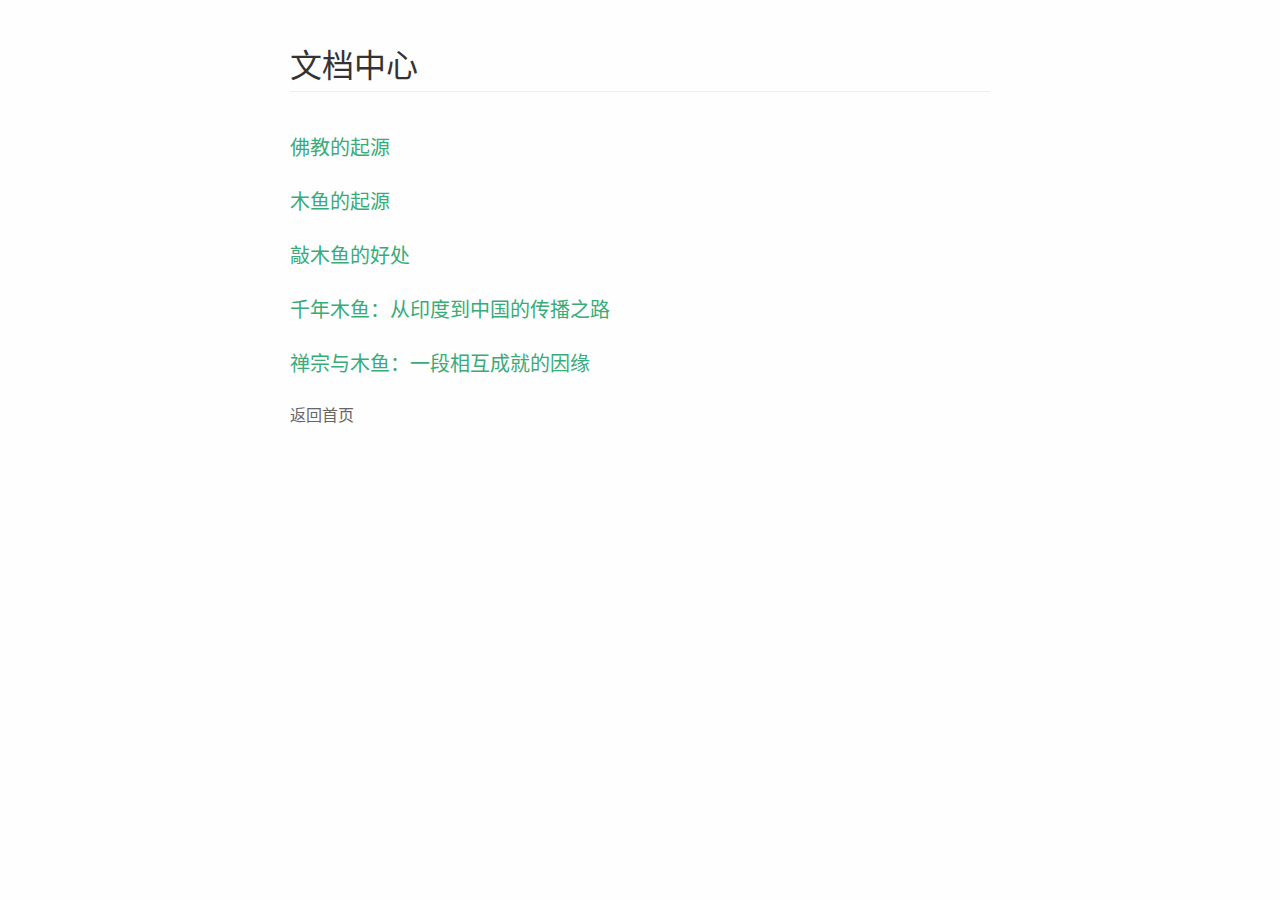
<file: article.html>
<!DOCTYPE html>
<html lang="zh-CN">
<head>
    <meta charset="UTF-8">
    <meta name="viewport" content="width=device-width, initial-scale=1.0">
    <title>文档中心</title>
    <style>
        * {
            margin: 0;
            padding: 0;
            box-sizing: border-box;
        }
        
        body {
            font-family: 'SimSun', serif;
            background: #fefefe;
            min-height: 100vh;
            padding: 40px 20px;
        }
        
        /* 文章列表样式 */
        #article-list {
            max-width: 700px;
            margin: 0 auto;
        }
        
        .page-title {
            font-size: 32px;
            color: #333;
            margin-bottom: 40px;
            font-weight: normal;
            text-align: left;
            border-bottom: 1px solid #eee; /* 添加这条 */
            padding-bottom: 5px; /* 可选：增加一些底部内边距 */
        }
        
        .article-item {
            margin-bottom: 25px;
        }
        
        .article-link {
            display: block;
            text-decoration: none;
            color: #39ab78;
            font-size: 20px;
            /* padding: 10px 0; */
            transition: color 0.2s ease;
            text-align: left;
        }
        
        .article-link:hover {
            color: #39ab78;
            text-decoration: underline;
        }
        
        .date {
            color: #888;
            font-size: 14px;
            margin-top: 2px;
        }
        
        /* 文章详情样式 - 初始隐藏 */
        #article-detail {
            display: none;
            max-width: 700px;
            margin: 0 auto;
        }
        
        /* .back-link {
            display: inline-block;
            margin-bottom: 30px;
            color: #666;
            text-decoration: none;
            font-size: 16px;
        } */
        
        .article-content {
            font-size: 18px;
            line-height: 1.8;
            color: #333;
            white-space: pre-wrap;
        }
        /* 新增：返回主页按钮 */
        .back-link {
            display: block;
            text-decoration: none;
            color: #666;
            font-size: 16px;
            margin-bottom: 30px;
            text-align: left;
        }
        
        .back-link:hover {
            color: #333;
        }
    </style>
</head>
<body>
    <!-- 文章列表页面 -->
    <div id="article-list">
        <h2 class="page-title">文档中心</h2>
        
        <div class="article-item">
            <a href="#" class="article-link" data-id="1">佛教的起源</a>
        </div>

        <div class="article-item">
            <a href="#" class="article-link" data-id="2">木鱼的起源</a>
        </div>
        <div class="article-item">
            <a href="#" class="article-link" data-id="3">敲木鱼的好处</a>
        </div>
        <div class="article-item">
            <a href="#" class="article-link" data-id="4">千年木鱼：从印度到中国的传播之路</a>
        </div>
        <div class="article-item">
            <a href="#" class="article-link" data-id="4">禅宗与木鱼：一段相互成就的因缘</a>
        </div>
        <a href="index.html" class="back-link">返回首页</a>
        <!-- <div class="article-item">
            <a href="#" class="article-link" data-id="2">如何学习编程</a>
        </div>
        <div class="article-item">
            <a href="#" class="article-link" data-id="3">如何学习编程</a>
        </div> -->
    </div>
    
    <!-- 文章详情页面 -->
    <div id="article-detail">
        <a href="#" class="back-link" id="back-to-list">← 返回文章列表</a>
        <!-- <h2></h2> -->
        <div class="article-content" id="article-content">
            <!-- 文章内容将动态填充到这里 -->
        </div>
    </div>
    <!-- <a href="index.html" class="back-btn" id="backToHome">
                    <i class="fas fa-home"></i>
                    <span>返回首页</span>
                </a> -->

                <!-- <a href="#" class="back-link" id="back-to-list">← 返回文章列表</a> -->
    <script>
        // 文章数据 - 可以直接在这里修改
        const articles = {
            1: {
                title: "佛教的起源",
                content: `佛教的起源与发展
佛教起源于公元前6世纪的古印度，创始人为乔达摩·悉达多，后世尊称为释迦牟尼佛。佛教的产生并非偶然，而是植根于当时印度社会文化土壤，是对传统婆罗门教种姓制度和繁琐仪轨的一种革新。

历史背景与时代因缘
公元前6世纪，印度正处于列国纷争时代（十六大国时期）。恒河流域城邦林立，社会剧烈变动，思想界异常活跃。传统的婆罗门教权威受到挑战，各种修行思潮兴起，形成了哲学思辨的“沙门思潮”。这是一个思想解放的时代，类似于中国的春秋战国“百家争鸣”时期。

当时印度社会实行严格的种姓制度：婆罗门（祭司）、刹帝利（王族、武士）、吠舍（平民）、首陀罗（奴隶）。婆罗门阶层享有至高特权，垄断宗教仪式和文化知识。这种不平等的社会结构引发了许多有识之士的反思。

佛陀生平与求道历程
佛陀原名悉达多·乔达摩，生于今尼泊尔境内的迦毗罗卫国，父亲净饭王是该国国王。作为王子，他自幼生活在锦衣玉食中，拥有三时宫殿、众多侍从。然而，据经典记载，他在四次出城巡游中目睹了生、老、病、死的人生实相，深感触动。

29岁时，悉达多毅然舍弃王位，离开妻儿，开始了苦行求道的生活。他先后拜访了当时著名的禅修导师阿罗逻·迦罗摩和优陀罗·罗摩子，掌握了禅定至“无所有处”和“非想非非想处”的高深境界，但认为这仍未触及生死根本。

此后，悉达多在尼连禅河畔进行了六年极端苦行，日食一麻一麦，形容枯槁，几乎濒临死亡。最终他意识到极端苦行与奢华享乐都是偏颇之道，于是放弃苦行，接受牧羊女供养的乳糜，在菩提伽耶的菩提树下敷吉祥草为座，发誓：“不成正觉，不起此座！”

经过四十九日（一说七日）的深入禅观，在黎明时分，睹明星而悟道，成就无上正等正觉，时年35岁。从此，人们尊称他为“佛陀”（Buddha），意为“觉悟者”。

初转法轮与僧团建立
悟道后，佛陀首先前往鹿野苑，为曾经一起修行的五位苦行者说法，这就是佛教史上著名的“初转法轮”。此次说法阐述了中道思想和四圣谛教义，五位听法者成为最早的比丘，佛教僧团由此成立。

佛陀随后在恒河流域展开长达45年的弘法生涯。他的足迹遍及摩揭陀、憍萨罗、跋耆等国，教化对象涵盖国王、大臣、婆罗门、商人、农民，乃至妓女、盗贼。佛陀打破种姓藩篱，主张“四姓平等”，僧团中既有出身高贵的舍利弗、目犍连，也有曾是理发师的优波离、曾是强盗的鸯掘摩罗。

佛陀的教法以口传方式传承，他根据弟子根器不同施设不同教法，所谓“应病与药”。早期佛教教团过着托钵乞食、树下住宿的简朴生活，雨季则集体安居，精进修行。

根本教义
佛教的核心教义可以概括为：

缘起法：这是佛陀证悟的核心内容，“此有故彼有，此生故彼生；此无故彼无，此灭故彼灭”。一切现象皆因缘和合而生，因缘离散而灭，没有永恒不变的自性。

四圣谛：

苦谛：人生本质是苦（八苦：生、老、病、死、怨憎会、爱别离、求不得、五阴炽盛）

集谛：苦的原因在于贪嗔痴烦恼和业力

灭谛：苦的止息，即涅槃境界

道谛：通向涅槃的道路——八正道

八正道：正见、正思维、正语、正业、正命、正精进、正念、正定

三法印：诸行无常、诸法无我、涅槃寂静，是判断是否佛法的标准

佛教的传播与发展
佛陀80岁时，在拘尸那罗城外的娑罗双树林间涅槃。临终前留下遗教：“以戒为师，以法为光，以自为洲。”佛涅槃后，大弟子迦叶尊者召集五百阿罗汉进行第一次结集，由阿难诵出经藏，优波离诵出律藏。

佛教在印度历经原始佛教、部派佛教、大乘佛教、密乘佛教等发展阶段。公元前3世纪，阿育王皈依佛教，派遣使者向四方传播佛法，佛教开始成为世界性宗教。

佛教向南北两路传播：南传佛教（上座部）经斯里兰卡传至东南亚；北传佛教经中亚丝绸之路传入中国，再由中国传至朝鲜、日本、越南。7世纪佛教传入西藏，形成独特的藏传佛教。

佛教的文化影响
佛教不仅是一种宗教，更是一种深刻的文化体系。它对亚洲各国的哲学、文学、艺术、建筑、医学、心理学等领域产生了深远影响。

在哲学上，佛教的缘起论、中道思想、唯识学等丰富了人类对宇宙人生的认知；在艺术上，从印度的桑奇大塔、阿旃陀石窟，到中国的敦煌莫高窟、云冈石窟，佛教艺术创造了无数璀璨瑰宝；在文学上，佛经本身即是优美的文学作品，《法华经》《维摩诘经》《金刚经》等既是宗教经典，也是文学杰作。

佛教强调“诸恶莫作，众善奉行，自净其意”的伦理观，提倡慈悲、平等、智慧、中道，这些理念在当今世界仍具有重要的现实意义。

结语
佛教起源于一位王子对人生苦难的深切关怀和对真理的不懈追求。两千五百多年来，佛教跨越种族、国界、文化，成为亿万人的精神依托。它既不主张盲目的信仰崇拜，也不提倡虚无的悲观厌世，而是提供了一条通过智慧洞察实相、通过修行转化烦恼、通过慈悲利益众生的中道之路。

佛陀在《法句经》中说：“自己是自己的皈依，别人谁能作为皈依？好好调伏自己，是最难得的皈依。”这种对个人责任和内在觉醒的强调，或许正是佛教历经沧桑而依然具有生命力的根本原因。

从迦毗罗卫国的王子到菩提树下的觉悟者，从鹿野苑的初转法轮到今日遍布全球的佛法流传，佛教的起源故事不仅是一个宗教的创始传奇，更是人类对生命意义永恒探索的见证。`
            },
            2: {
                title: "木鱼的起源",
                content: `木鱼的起源与演变
木鱼，作为佛教寺院中不可或缺的法器，其清脆悦耳的声音已成为佛教文化的象征之一。从古老的梵呗传统到现代的禅堂修行，木鱼的声音穿越千年时空，承载着丰富的宗教意涵与文化记忆。

名称的由来与早期形态
木鱼之名，直观地描述了这件法器的材质与形态，但其形制却经历了复杂的演变过程。最早的木鱼并非如今常见的团鱼形制，而是长条形的“梆”或“板”。唐代高僧道宣在《续高僧传》中记载，当时寺院中已有“木鱼鼓”的使用，主要用于警示僧众集合、用餐等寺院日常事务。

关于“木鱼”名称的由来，有几种不同的解释：

第一种说法认为，鱼在水中昼夜不闭目，佛教取其“精进不寐”之意，警示修行者应如鱼一般不眠不休，精进修行。《教苑清规》中有言：“鱼昼夜常醒，刻木象形击之，所以警昏情也。”这种象征意义与佛教对精进的要求高度契合。

第二种说法源于佛教传说。相传有位僧人因生前不尊佛法，死后转生为鱼，鱼背上长有一棵树。每当风吹树摇，鱼身即感剧痛。后遇僧人超度，为感念佛恩，自愿将鱼身献给寺院制作法器，以警示世人。

形制的演变：从长鱼到圆鱼
木鱼的形制经历了从长条形到圆形的演变过程，这一变化反映了佛教在不同地域传播时的文化适应。

长鱼形木鱼：这是木鱼的早期形制，又称“梆”或“板”。通常由整块木头雕成鱼形，中空，悬挂于斋堂或库堂前。宋代《百丈清规》记载：“斋粥二时长击二通，普请僧众长击一通，普请行者二通。”可见长鱼形木鱼主要用于寺院日常事务的信号传递。

长鱼形木鱼多悬挂于寺院廊下，其声音浑厚悠远，可达数里。在缺少钟表的时代，这种声音是寺院生活的重要节律。明代《金陵梵刹志》中描述：“悬木鱼，长五尺许，叩之有声，集众用之。”

团鱼形木鱼：这是现代最常见的木鱼形制，圆形，中空，正面开有一条缝隙，背部雕刻鱼鳞纹样。这种形制的出现与禅宗的发展密切相关。

禅宗强调“直指人心，见性成佛”，修行方式趋于简约实用。团鱼形木鱼体积较小，便于手持，适合在佛殿、禅堂内使用。其声音清脆集中，有助于维持诵经的节奏，保持修行者的专注。

团鱼形木鱼通常置于布垫或小型木架上，由维那（寺院中的执事僧）或领诵者敲击。在集体诵经时，木鱼的节奏犹如乐团指挥，统一大众的声音与呼吸。

木鱼在佛教修行中的功能
木鱼在佛教修行中具有多重功能，远不止简单的节奏乐器：

统一节奏，调和气息：在集体诵经时，僧众呼吸深浅不一，语速快慢不同。木鱼稳定的节奏能够调和众人的气息，使诵经声整齐划一。这种节奏的统一直到今天仍在亚洲各地的佛教寺院中延续。

摄心一处，助益禅定：木鱼单调而重复的声音具有冥想效果。在禅修中，专注于木鱼声可以帮助修行者收摄散乱的心念，达到“制心一处”的状态。这种用法与藏传佛教的法鼓、基督教的圣颂有异曲同工之妙。

警示昏沉，提策精进：佛教将昏沉与散乱视为修行的两大障碍。木鱼的突然敲击可以惊醒昏沉的修行者，正如鱼不闭眼的特性所象征的警醒精神。在长时间禅坐或诵经中，木鱼声犹如警钟，时刻提醒修行者保持正念。

仪式象征，沟通圣凡：在佛教仪式中，木鱼声被认为能够上达诸佛，下启众生。一些经典记载，木鱼声可以穿透三界，沟通凡圣。《法华经》中便有“击法鼓，吹法螺，敲法木鱼”的描述，将木鱼视为传播佛法的工具。

制作工艺与材质选择
传统木鱼的制作是一门精湛的工艺。匠人需选择干燥、纹理细密的优质木材，常见的有楠木、樟木、榉木、银杏木等。其中，银杏木因质地柔软、音色圆润而被视为上品。

制作过程包括选材、粗雕、细雕、挖空、调音等多个步骤。鱼鳞的雕刻尤其讲究，既要均匀美观，又要不影响音色。木鱼的厚度、内部空腔的大小、开口的宽度都会影响其音质，需要匠人凭经验精细调整。

现代木鱼制作中，除了传统木材，也开始使用红木、紫檀等硬木，甚至出现了铜制、玉制的木鱼。但无论材质如何变化，其象征意义与实用功能始终不变。

木鱼在亚洲佛教文化中的传播
随着佛教在亚洲的传播，木鱼也逐渐融入各地文化，形成了丰富的区域特色：

中国：木鱼在中国佛教中应用最广泛，形制也最为多样。除了常见的团鱼形，还有如意形、莲花形等变体。明代以后，木鱼甚至进入了道教宫观和民间信仰场所。

日本：日语称为“木魚”（mokugyo）。日本木鱼通常较小，音调较高，多用于日莲宗、净土真宗等宗派的诵经中。在日本的佛教音乐“声明”（しょうみょう）中，木鱼是重要的伴奏乐器。

韩国：韩国佛教的木鱼形制接近中国，但雕刻风格更为简洁。在韩国的传统佛教仪式“Yeongsanjae”中，木鱼与法鼓、云锣等乐器共同构成庄严的音声供养。

越南：越南佛教受中国禅宗影响深远，木鱼的使用与中国相似。值得注意的是，越南的一些木鱼上刻有汉字经文或偈颂，体现了中越佛教的文化交融。

现代木鱼的创新与演变
在现代社会，木鱼并未因时代变迁而消失，反而呈现出新的生命力：

电子木鱼：随着科技发展，出现了电子木鱼应用程序。这些应用模拟木鱼声，甚至允许用户调整音调、节奏，成为都市人日常禅修的工具。

艺术化木鱼：当代艺术家将木鱼作为创作素材，制作出各种造型新颖、工艺精美的木鱼。这些作品模糊了法器与艺术品的界限，拓展了木鱼的文化内涵。

跨文化融合：在西方，木鱼被引入冥想中心、瑜伽教室，成为跨文化灵修的工具。其简单的操作和宁静的音色，使其超越了佛教语境，成为普世的冥想辅助工具。

教育用途：在一些国家的音乐教育中，木鱼被用作节奏训练的教具。其明确的音高和清晰的音色，适合培养儿童的音乐感知能力。

木鱼的文化象征意义
木鱼之所以能够历经千年而不衰，源于其深厚的文化象征意义：

精进精神的物化：木鱼所象征的“昼夜常醒”精神，是佛教修行的核心要求。这种精神在现代语境中可解读为对生命的热忱、对事业的专注、对理想的坚持。

和谐统一的隐喻：在集体诵经中，木鱼调和众声，象征个体融入集体的和谐。这种理念对当今社会的团队合作、社区建设具有启发意义。

传统与现代的桥梁：木鱼从古老的寺院走向现代生活，体现了传统文化在现代社会的适应性。它提醒我们，真正的传统不是僵化的形式，而是能够与时俱进的精神内核。

结语：木鱼声中的永恒
从古印度的梵呗到现代都市的冥想应用，从僧团修行的节奏器到普通人的心灵伴侣，木鱼的演变史是一部佛教适应时代、融入生活的缩影。

那清脆的“笃、笃”声，既是时间的刻度，也是心灵的节拍。在快节奏的现代社会，木鱼声提醒我们：真正的进步不在于速度，而在于每一步的扎实；真正的修行不在于场所，而在于当下的专注。

正如一位禅师所言：“木鱼无声时，其用已尽；木鱼有声时，其用方显。”木鱼的价值不在其形，而在其用；不在其声，而在其心。当敲击木鱼时，我们不仅在调和外在的节奏，更在寻找内心的和谐。

这或许是木鱼历经千年仍被珍视的原因——在简单重复的敲击声中，隐藏着关于专注、精进与和谐的永恒智慧。而这智慧，正是一切时代的人们都需要的心灵资源。


`
            },
            3: {
                title: "敲木鱼的好处",
                content: `木鱼，这件看似简单的佛教法器，实则蕴含着丰富的修行智慧。在节奏单调的敲击声中，隐藏着诸多对身心健康、精神修养的益处。无论你是否是佛教徒，敲击木鱼这一简单的动作，都能带来意想不到的好处。

一、调节呼吸，平静心绪
现代人生活节奏快，呼吸常常急促浅短。敲木鱼时，人们会自然地调整呼吸以适应敲击的节奏。每一次敲击配合一次呼吸，这种有意识的呼吸调节能够：

降低焦虑水平：深呼吸能激活副交感神经系统，降低皮质醇（压力激素）水平。日本京都大学的研究显示，规律性的节奏性活动能使焦虑指数降低30%以上。

稳定情绪波动：当情绪激动时，有节奏的敲击配合深呼吸，能帮助情绪逐渐平复。这类似于心理学中的“接地技术”，通过感官体验将注意力从情绪转移到当下。

改善睡眠质量：睡前进行10-15分钟的敲木鱼练习，能帮助身心放松，为深度睡眠创造条件。许多失眠者发现，这种简单的节奏活动比数羊更有效。

二、训练专注，提升定力
在信息爆炸的时代，人们的注意力变得越来越分散。敲木鱼是一项极佳的专注力训练：

单点专注训练：眼睛看着木鱼，耳朵听着声音，手感受着敲击的触感——多重感官集中于同一对象，这正是禅宗所说的“制心一处”。

抗干扰能力：尝试在敲木鱼时保持固定节奏，不被外界声音干扰，这种练习能增强日常工作中的抗干扰能力。

延长专注时长：从每次5分钟开始，逐渐延长到15分钟、30分钟，专注力的持久性会得到显著提升。研究表明，每天进行专注训练的人，工作效率能提高40%以上。

三、身体协调，缓解疲劳
敲木鱼看似只是手的动作，实则需要全身的协调：

手眼协调：瞄准木鱼的特定位置敲击，训练精细动作控制能力。对老年人而言，这能延缓手部灵活性下降。

姿势校正：正确的敲木鱼姿势要求脊柱挺直、双肩放松，这能改善长期伏案工作导致的驼背问题。

缓解肌肉紧张：有节奏的敲击动作能促进手部、手臂乃至肩颈部位的血液循环，缓解肌肉疲劳。办公室工作者每天抽空敲几分钟木鱼，能有效预防“鼠标手”和肩周炎。

四、节奏感培养，音乐启蒙
木鱼是最基础、最纯粹的节奏乐器：

节奏感训练：尝试不同的节奏模式——匀速、快慢变化、强弱交替，这是最基础的音乐训练。

左右脑平衡：使用不同力度、节奏敲击，能同时激活大脑的左右半球，促进全脑开发。教育学家发现，简单的节奏训练能提升儿童的学习能力。

创意表达：当熟悉基本节奏后，可以创造自己的节奏模式，这是非常初级的音乐创作体验。许多音乐家的创作灵感源于最简单的节奏练习。

五、情绪释放，心理疗愈
敲击本身是一种安全的情绪表达方式：

压力释放：用力敲击木鱼能释放积压的情绪能量，而不会伤害自己或他人。这是一种被心理学认可的“安全宣泄法”。

愤怒管理：当感到愤怒时，有控制地敲击木鱼，既能表达情绪，又能在节奏中逐渐恢复理性。比砸东西或吼叫健康得多。

悲伤疏导：缓慢、轻柔的敲击配合深呼吸，能帮助释放悲伤情绪。许多人发现在敲木鱼时会自然地流泪，这是情绪疏导的健康表现。

六、建立仪式感，规律生活
在充满不确定性的世界中，仪式感给人稳定感：

每日锚点：每天固定时间敲木鱼，为自己创造一个“暂停时刻”。这个小小的仪式能划分时间，给混乱的生活带来秩序。

状态切换：工作前敲几下，帮助进入工作状态；工作后敲几下，帮助释放工作压力。这是高效的“心理状态切换器”。

增强自律：坚持每天敲木鱼，哪怕只有3分钟，也是在培养自律能力。自律如同肌肉，越练越强。

七、群体和谐，社交益处
在团体中敲木鱼有独特的社交益处：

非语言沟通：在团体敲击中，人们通过节奏互动，这是一种超越语言的沟通方式。能增强团体成员的默契感。

减少冲突：当团体成员一起进行有节奏的活动时，能产生“同步效应”，减少人际摩擦。人类学研究显示，同步性活动能增强团体凝聚力。

跨文化交流：木鱼没有文化门槛，任何人都能参与。在多元文化团体中，这是极好的融合活动。

八、灵性成长，自我觉察
超越生理心理层面，敲木鱼还有更深层的价值：

当下觉醒：每一次敲击都带来一个声音，然后消失。这生动地演示了“当下”的本质——生起、消失、再生起。练习者由此体验无常的真实。

自我觉察：在敲击的间隙，观察自己的念头、情绪如何生灭。这是内观禅修的基础训练。

与古人连接：当你敲击木鱼时，你与千年来的修行者进行着同样的动作。这种跨越时间的连接感能缓解现代人的孤独感。

九、简单易行，无门槛
与许多修行方法相比，敲木鱼的优势在于：

无经济负担：一个木鱼价格亲民，且经久耐用。没有持续的经济投入。

无空间限制：家中一角、办公室抽屉里，甚至旅行途中，都可以练习。

无基础要求：不需要音乐天赋、体育能力或宗教知识，任何人都可以立即开始。

安全无副作用：没有身体受伤风险，没有药物副作用，是完全自然的调节方法。

十、科学研究支持的好处
近年来的科学研究为敲木鱼的好处提供了证据：

神经科学发现：规律性节奏活动能增强大脑前额叶皮层功能，这是负责决策、自控的脑区。

心理学研究：节奏同步活动能提升人的共情能力和社会归属感。

生理学研究：有节奏的敲击能使心率变异性（HRV）指标改善，这是心脏健康和抗压能力的重要指标。

医学应用：一些医院将节奏性活动纳入康复治疗，帮助中风患者恢复运动功能。

实践指南：如何开始
如果你对敲木鱼产生兴趣，可以这样开始：

选择合适的木鱼：初学者选择中等大小、音色圆润的木鱼即可，无需追求昂贵材质。

正确的姿势：坐在椅子上，脊柱自然挺直，木鱼放在面前，高度以使手臂自然下垂敲击为宜。

基础练习：开始每天3-5分钟，匀速敲击，注意力集中在声音和动作上。

进阶练习：一周后尝试变化节奏，或配合呼吸——吸气时准备，呼气时敲击。

融入生活：在感到压力时、工作间隙、睡前等时刻，随时可以敲几分钟。

一位现代都市人的体验分享
李女士，34岁，上海金融从业者：“开始敲木鱼是出于好奇，现在已成为我日常生活的一部分。早晨敲5分钟，帮助我从睡眠状态清醒；午休后敲3分钟，提升下午的工作效率；睡前敲10分钟，睡眠质量明显改善。最重要的是，当我在会议上感到焦虑时，我会在心中‘默敲’木鱼的节奏，这能立即让我平静下来。”

结语：简单的深刻
在这个追求复杂的时代，敲木鱼提醒我们：最简单的往往是最有效的。不需要高科技设备，不需要复杂理论，只需要一块木头、一根槌子和一颗愿意尝试的心。

每一次敲击，都是与自己的一次对话；每一个声音，都是当下的觉醒。木鱼声中，我们不仅敲出了节奏，更敲走了烦恼，敲回了内心的宁静。

正如禅语所说：“日日是好日。”而通过敲木鱼，我们可以在每一个普通的日子里，创造属于自己的平静时刻。这或许就是敲木鱼最大的好处——它让我们在喧嚣世界中，找到一片内心的清净之地。

无论你是为了减压、养生、灵修，还是单纯好奇，都不妨尝试敲击木鱼。让那清脆的“笃、笃”声，成为你生活中的一道清流，洗涤尘劳，唤醒内在的智慧与平和。`
            },
            4: {
                title: "千年木鱼：从印度到中国的传播之路",
                content: `木鱼，这件今日中国寺院中司空见惯的法器，其传播历程实是一部跨越千山万水、融汇多元文化的壮阔史诗。从印度次大陆的原始形态，到丝绸之路上的漫漫迁徙，再到中国本土的创造性转化，木鱼的旅程见证了佛教东传的壮丽画卷，也映射出中印两大文明交流的深邃轨迹。

印度渊源：从实用工具到宗教法器
木鱼的印度前身可追溯至公元前六世纪的原始佛教时期。早期佛经中虽无“木鱼”这一专有名词，但已出现类似功用的法器雏形。《十诵律》记载，佛陀允许比丘使用“犍稚”（梵语Ghaṇṭā）作为集众信号。这种犍稚最初可能是木板、金属板或石片，通过敲击发出声响，召集僧众进行诵经、用斋等活动。

值得注意的是，印度佛教早期使用的集众工具形态多样，其中一种长条形的木制响板，可视为木鱼的最早雏形。这种工具在印度气候条件下极为实用——印度雨季漫长，金属法器易生锈，而木制品则更耐用。考古学家在印度那烂陀寺遗址发现的唐代《大唐西域记》中，记载了当地寺院“击木椎以集众”的场景，这“木椎”很可能就是木鱼的前身。

然而，印度的木制响板与后来中国的木鱼在形制上存在显著差异。印度版本更注重实用功能，造型朴素，少有装饰。其象征意义也相对简单，主要作为时间管理和集体行动的工具。这种差异正预示了木鱼在中国将要经历的深刻变革。

丝绸之路：法器与商队同行
佛教向中国的传播并非一蹴而就，而是沿着丝绸之路分北、中、南三条路线渐次推进。木鱼作为僧团日常必需品，也随着商队和传法僧人的脚步东传。

北路传播：经阿富汗、中亚草原，进入中国新疆。在这一路线上，木鱼的传播与犍陀罗艺术东传同步。克孜尔千佛洞壁画中，可见僧侣手持长条形法器的形象，这可能是木鱼在中亚地区的早期形态。北路气候干燥，木制品易于保存，这或许解释了为何木鱼在这一路线得以完整传播。

中路传播：经巴基斯坦、克什米尔，越帕米尔高原进入西域。法显《佛国记》记载，他在中亚寺院见到的集众工具“形如华夏之梆”。玄奘《大唐西域记》更详细描述了从印度到中亚各地寺院使用木制集众工具的情况。值得注意的是，玄奘提到在一些寺院中，这种工具已被雕刻成简单的鱼形，这可能源于印度文化中鱼象征觉醒的寓意。

南路传播：经斯里兰卡、东南亚的海上路线。这一路线上，木鱼的传播与南传佛教的铜制法器传统相遇，形成了独特的融合形态。在东南亚早期佛教遗址中，可见木制与铜制鱼形法器的混合使用，这或许影响了后来中国木鱼材质的多样性。

丝绸之路不仅是商品交换的通道，更是文化交融的熔炉。木鱼在传播途中不断吸收沿途文化元素：在中亚，它融入了游牧民族对动物图腾的崇拜；在西域，它受到了波斯艺术装饰风格的影响。当木鱼终于抵达敦煌时，它已不再是简单的印度法器，而是一件融合了多元文化因子的宗教艺术品。

初入中土：文献中的早期踪迹
木鱼进入中国的确切时间难以考证，但文献记载提供了宝贵线索。南朝梁代慧皎《高僧传》记载，五世纪初的佛经翻译家求那跋摩“常击木鱼集众”，这是中文文献中“木鱼”一词的较早记录。值得注意的是，此时“木鱼”仍主要指长条形的集众工具，而非后世常见的团鱼形制。

唐代是木鱼在中国发展的重要时期。道宣律师《续高僧传》多处提到木鱼在寺院中的应用：“每日斋时，击木鱼僧堂前，集众用斋。”这一时期，木鱼的功能开始分化：一方面继续承担集众的实用功能，另一方面开始融入佛教修行体系。

唐代佛教的繁荣催生了大量寺院建筑，木鱼也随之遍布全国。敦煌莫高窟第148窟壁画中，绘有唐代僧侣敲击长条形木鱼的场景，这为研究早期木鱼形制提供了直观证据。同时，唐代文人诗作中开始出现木鱼意象，如张继“夜半钟声到客船”的寒山寺，当时便以钟声与木鱼声闻名。

形制变革：从长鱼到团鱼的创造性转化
木鱼在中国最深刻的变革发生在形制上——从印度的长条形演变为中国的团鱼形。这一转变大约完成于宋元时期，背后有着复杂的文化动因。

气候适应性改变：中国南方潮湿多雨，长条形木鱼易开裂变形。团鱼形中空结构更适应湿度变化，且声音共鸣效果更佳。

禅宗修行需求：宋代禅宗兴盛，坐香、跑香等修行方式需要小型、便携的法器。团鱼形木鱼体积适中，可手持或置于小架，适合禅堂使用。

文化象征重构：中国人赋予木鱼新的象征体系。鱼在中国文化中寓意富足、繁衍，与佛教“解脱”概念结合，形成了独特的文化符号。鱼目不闭的习性被阐释为“精进不息”的修行态度，这比印度原始象征更加丰富。

工艺技术发展：宋代木雕工艺达到高峰，为木鱼的精细雕刻提供了技术支持。团鱼形木鱼表面常雕刻精美鳞片，这已超越了实用需求，进入艺术创造领域。

宋代《百丈清规》详细规定了木鱼在不同场合的使用方法，标志着木鱼在中国佛教仪轨中的制度化。值得注意的是，此时“木鱼”一词已特指团鱼形制，长条形则多称“梆”或“板”，二者功能有了明确区分。

本土融合：儒道思想的影响
木鱼在中国的传播不仅是空间转移，更是文化再造。在这一过程中，它深刻融入了中国的儒道思想体系。

儒家礼乐思想：木鱼被纳入佛教“梵呗”体系，这与儒家“礼乐教化”观念不谋而合。宋代儒释道三教融合背景下，木鱼的节奏被赋予了“调和人心”的儒家理想。朱熹曾评论佛教法器“虽异教，其调心一也”，反映了儒家知识分子对木鱼功能的认可。

道教影响：道教法器中的“鱼鼓”与佛教木鱼在形制、功能上相互借鉴。明清时期，木鱼甚至进入道教宫观，成为跨宗教的法器。这种双向影响在山西永乐宫壁画中可见一斑，其中既有佛教木鱼，也有道教鱼鼓。

民间信仰吸纳：木鱼逐渐融入中国民间信仰体系。在一些地方信仰中，木鱼被认为具有驱邪功能；在丧葬仪式中，木鱼声被用来引导亡灵。这种民间转化使木鱼超越了佛教范畴，成为更广泛的文化符号。

文献记载与实物证据
研究木鱼的传播，文献与实物互为印证。历代佛教典籍、地方志、文人笔记中散见木鱼的记载：

《敕修百丈清规》（元代）详细规定：“木鱼，斋粥二时长击二通，普请僧众长击一通。”这显示木鱼在寺院生活中已制度化。

《金陵梵刹志》（明代）记载南京各大寺院木鱼的使用情况，其中提到灵谷寺有“大木鱼，长五尺，声闻数里”。

实物方面，现存最早的中国木鱼实物可追溯到宋代。日本正仓院收藏的唐代文物中有一件“紫檀木鱼”，但形制更接近印度的长条形。中国本土出土的宋代木鱼已明显呈团鱼形，如镇江宋代遗址出土的木鱼，雕刻精美，鱼鳞清晰可见。

明清时期，木鱼实物更加丰富。北京智化寺保存的明代木鱼，材质为紫檀，音色浑厚；苏州西园寺的清代木鱼，雕刻极为精细，堪称艺术品。这些实物不仅证明了木鱼在中国的演变，也展示了中国工艺技术的精湛。

传播路线的再思考
传统观点认为木鱼沿丝绸之路单一线路传播，但新近研究提出了更复杂的图景：

多线并行说：木鱼可能通过多条路线几乎同时传入中国。南路海上传入的可能是小型木鱼，适合海上航行携带；北路陆路传入的则是大型木鱼，适合固定寺院使用。

本土起源说：有学者提出，中国木鱼可能有独立起源。中国新石器时代就有鱼形祭祀器物，佛教传入后，这些本土传统与印度法器结合，催生了独特的中国木鱼。虽然此说证据尚不充分，但提醒我们注意文化传播中的创造性转化。

反向传播：明清时期，中国木鱼反向传播至朝鲜、日本、越南等地。日本正仓院收藏的“唐式木鱼”明显带有中国特征，而越南顺化古寺中的木鱼则融合了中国南方与本地风格。这种反向传播证明了文化交流的双向性。

文化意义：从法器到文化符号
木鱼的传播历程，折射出佛教中国化的深层机制。它不仅是实用法器的地理转移，更是文化符号的意义重构。

适应性变革：木鱼在中国的形制变化，体现了外来文化适应本土环境的智慧。这种适应不是被动妥协，而是创造性转化。

象征体系重建：印度原始象征与中国文化寓意融合，形成了新的意义网络。木鱼从简单的集众工具，升华为富含哲学意蕴的文化符号。

日常修行融入：木鱼深深嵌入中国佛教的日常修行，成为僧侣生活不可分割的部分。这种深度融入，是文化传播成功的标志。

今天，当我们聆听木鱼清脆的声音，我们听到的不仅是佛教法音，更是千年文化交融的回响。从恒河畔到黄河岸，从印度原始佛教到中国禅宗，木鱼的旅程见证了人类文明交流的壮丽与深邃。

木鱼的传播之路，本质上是一条文化转化之路。它提醒我们，真正的文化传播不是简单复制，而是在相遇中创造新生。在这条路上，木鱼超越了宗教法器的局限，成为连接不同文明、沟通古今智慧的文化使者。

每一次敲击，都是对这段千年旅程的纪念；每一声回响，都是对文化交流本质的思索。木鱼的故事，将继续在时代变迁中，敲击出新的文化韵律。`
            },
            4: {
                title: "千年木鱼：从印度到中国的传播之路",
                content: `在佛教诸宗派中，禅宗与木鱼的因缘最为深厚独特。这一看似普通的法器，在禅宗体系中获得了前所未有的精神深度与实践意义；而禅宗也通过对木鱼的创造性运用，发展出独具特色的修行法门。两者的相遇，成就了中国佛教史上的一段佳话。

一、禅门初兴：木鱼的“日常化”转向
禅宗自达摩东渡，至六祖慧能开创南宗禅，一直倡导“直指人心，见性成佛”的简捷法门。这种修行理念对法器的使用提出了全新要求——不再追求繁复仪轨，而重在日常实用。

唐中期，百丈怀海禅师制定《百丈清规》，开创“农禅并重”的禅林生活模式。在这一体系中，木鱼的角色发生了根本性转变。传统寺院中，木鱼主要用于集众与诵经；而在禅宗道场，它被赋予了三重新功能：

时间管理者：禅寺一日作息，从晨钟暮鼓到坐香跑香，皆以木鱼声为节。百丈规定：“晨朝、午时、药石、开静，皆击木鱼为号。”木鱼成为禅修生活的“生物钟”，其节奏内化为禅僧的生理节律。

劳作协作者：禅宗“一日不作，一日不食”的理念，使木鱼进入田间地头。集体劳作时，监值僧敲击木鱼统一动作节奏。这种“劳动中的禅修”，将修行融入每一个日常动作。

心念调伏器：百丈特别规定，在坐禅昏沉时，“维那当轻击木鱼警策”。木鱼声成为对治昏沉的“清醒剂”，这与禅宗“惺惺寂寂”的修行要求完美契合。

值得注意的是，禅宗对木鱼的改造不是简单的功能增加，而是哲学理念的物化表达。木鱼从“礼佛法器”转变为“修行工具”，这一转变背后是禅宗“佛法在世间”的人间佛教思想。

二、宋代禅林：木鱼的“禅机化”升华
宋代是禅宗发展的黄金时期，也是木鱼禅意最深浓的时代。此时，木鱼不仅是工具，更成为禅机启悟的媒介。

公案中的木鱼：《景德传灯录》记载了一则著名公案：有僧问赵州禅师：“如何是祖师西来意？”赵州敲了三下木鱼，问：“听见了吗？”僧答：“听见了。”赵州曰：“我怎么没听见？”这段对话中，木鱼声既是声音，又超越声音——它在响与不响之间，指向了禅宗的“第一义谛”。

禅堂中的革命：宋代禅堂设计发生了重要变化，木鱼的位置从佛殿移至禅堂中心。临济宗大慧宗杲禅师改革禅堂规矩，将木鱼置于维那师座前，使其成为禅堂的“节奏心脏”。这一变化意义深远：木鱼声不再是向外的仪式伴奏，而是向内的修行引导。

声音禅观的兴起：宋代禅僧发展出独特的“听声悟道”法门。宏智正觉禅师在《默照铭》中写道：“木鱼声声，不是耳听；法界震动，全体现成。”木鱼声被提升到“全机大用”的高度——每一次敲击都是法界的全体展现。

宋代禅林还出现了一种特殊修行：夜半独自敲击木鱼，在万籁俱寂中体会“有声中的寂静”。这种修行将木鱼从集体工具变为个人悟道媒介，体现了禅宗“独自承担”的精神。

三、形制创新：禅宗美学的物化表达
禅宗对木鱼的改造，最直观地体现在形制变化上。印度原始的长条形木鱼，在禅宗手中演变为团鱼形，这一变化蕴含着深刻的美学与哲学思考。

圆相思维：团鱼形的浑圆饱满，契合禅宗的“圆相”思维。圆象征完美、完整、无始无终，正如《楞严经》所说“圆满菩提，归无所得”。木鱼的圆形造型，是对禅悟境界的无声宣说。

中空哲学：木鱼中空的设计被赋予“真空妙有”的哲学寓意。中空方能出声，正如心空方能容智。宋代禅僧常以木鱼为例开示：“你看这木鱼，因空故响；学人心中，因空故明。”

雕饰简约：禅宗木鱼雕刻遵循“简素”美学。鱼鳞纹样从写实走向写意，常以寥寥数刀勾勒神韵。这种“减笔”风格，与禅画中的“墨戏”一脉相承，体现了“少即是多”的禅学智慧。

日本道元禅师在《正法眼藏》中详细记载了宋代禅寺的木鱼形制，他特别注意到中国木鱼“鱼目常睁”的雕刻细节，认为这体现了禅宗“觉照不断”的精髓。

四、修行法门：木鱼禅的体系化构建
经过数百年的发展，禅宗围绕木鱼形成了一套完整的修行体系：

调息木鱼法：将敲击节奏与呼吸调节相结合。一吸一呼配一击，或三吸三呼配一击，通过外在节奏调节内在气脉。这种练习不仅能提升定力，还具有养生功效。

计数木鱼法：敲击木鱼计数，从一至十，循环往复。此法看似简单，实则奥妙无穷——当计数成为本能，意识便进入“不计数而数”的禅定状态。日本白隐禅师将此法定名为“木鱼数息观”。

随声观想法：聆听木鱼声的生灭，观照声音的“本来面目”。声音起于何处？灭向何方？在声声追问中，参究“闻性不灭”的真理。这是禅宗“反闻闻自性”法门的具象化实践。

集体同步禅：禅堂集体坐香时，众人呼吸随木鱼节奏同步。这种“共修共振”能产生强大的集体禅定力。现代研究证实，同步节奏活动能促进脑波协调，增强集体凝聚力。

五、禅门仪轨：木鱼的地位制度化
在禅宗清规中，木鱼的使用被高度制度化，形成了一套严谨的“木鱼礼仪”：

维那师的专业：禅寺中专设“维那”一职，负责木鱼敲击。维那不是简单的打板僧，而是禅堂修行的“总指挥”。他的敲击技艺需经多年训练，节奏快慢、力度轻重皆有深意。

三板五钟体系：禅宗发展出独特的信号系统——三板（报板、序板、大板）与木鱼配合使用。不同组合传递不同信息：一声木鱼两声板，是“小静”信号；三声木鱼一声板，是“开静”信号。这套系统如同禅林的“摩斯密码”。

季节节奏变化：禅宗强调“顺应天时”，木鱼节奏随季节变化。春夏季节奏稍快，对应阳气升发；秋冬季节奏放缓，配合阳气收藏。这种“天人合一”的修行观，体现在每一个细节中。

《禅门日诵》详细记载了不同场合的木鱼用法：上堂说法，击三通；普茶（集体饮茶），击一通；送亡仪式，击缓板长音。木鱼成为禅林生活的“语言”，每个禅僧都能听懂其中的深意。

六、师徒传承：木鱼中的禅心相印
在禅宗传承中，木鱼常成为师徒心印的媒介。许多著名公案都与木鱼相关：

黄檗禅师与木鱼的故事广为人知：一日，黄檗在禅堂猛击木鱼，大声问道：“是什么声？！”众僧茫然。唯有临济义玄走出，也击木鱼三下。黄檗颔首微笑——这是师徒间“以声印心”的典范。

更有深意的是，许多禅师将木鱼作为传法信物。当弟子机缘成熟时，师父会将自己使用的木鱼赠予弟子，象征“法脉传承”。这种传统将物质法器提升到精神载体的高度。

日本禅宗将这一传统发挥到极致。道元禅师从中国带回的木鱼，成为日本曹洞宗的镇山之宝，代代相传。每一任住持接任时，都要举行隆重的“木鱼传法”仪式。

七、诗偈创作：木鱼的文学升华
禅僧们创作了大量关于木鱼的诗歌偈颂，使这一法器进入了文学殿堂：

宋代雪窦重显禅师有偈：“木鱼开口笑呵呵，昼夜不曾停一念。若人识得声中意，六月炎天白雪飞。”将木鱼拟人化，表达禅法的活泼生机。

明代憨山德清禅师写道：“一击忘所知，更不假修持。动容扬古路，不堕悄然机。”描绘了木鱼声中顿悟的瞬间。

这些诗偈不仅具有文学价值，更是修行心得的凝结。木鱼从实物升华为意象，成为禅宗文学的重要符号。

八、现代转型：禅宗木鱼的新生
进入现代社会，禅宗木鱼也在不断创新：

都市禅堂的简化：在城市禅修中心，传统的大木鱼演变为小型手执木鱼，适应现代人的使用习惯。但核心精神不变——依然是专注与觉照的工具。

跨文化传播：西方禅修者将木鱼引入正念练习中。美国禅修导师杰克·康菲尔德在其著作中专门介绍木鱼冥想，将其转化为普适的心理调节工具。

数字化创新：手机木鱼APP的出现，使传统法器以新形态服务现代人。这些应用不仅模拟木鱼声，还能记录禅修时间、分析呼吸节奏，是传统与现代的巧妙结合。

然而，无论形式如何变化，禅宗木鱼的核心精神——在简单重复中体悟深刻，在当下声音中觉醒自性——始终如一。

九、相互成就：一段未完的因缘
回望历史，禅宗与木鱼的因缘可概括为“相互成就”：

禅宗成就了木鱼：若无禅宗，木鱼或许只是一件普通的集众工具。是禅宗的哲学智慧，赋予木鱼丰富的象征意义；是禅宗的修行实践，开发出木鱼的多元功能；是禅宗的美学追求，塑造了木鱼的独特形制。

木鱼成就了禅宗：木鱼为禅宗提供了切实可行的修行工具。它的节奏帮助禅僧调伏心念，它的声音成为悟道契机，它的形制承载了禅宗美学。在某种程度上，木鱼是禅宗精神的物化表达。

这段因缘至今仍在延续。在全球化的今天，木鱼随着禅宗传播到世界各地，成为东方智慧的象征。而禅宗也在与不同文化的对话中，不断重新发现木鱼的价值。

每一次敲击，都是对这段千年因缘的纪念；每一声回响，都是禅宗智慧在当下的显现。木鱼与禅宗的故事告诉我们：最深奥的真理，往往蕴含在最简单的日常中；最持久的传承，发生在最平常的坚持里。

在禅堂的晨曦中，木鱼声再次响起——这声音穿越千年，连接着达摩的面壁、慧能的顿悟、百丈的清规、临济的喝叱。它提醒每一个修行者：禅不在远方，就在当下的敲击声中；悟不待他日，就在此刻的觉醒心里。

木鱼声声，禅心绵绵，这段相互成就的因缘，将如佛法一样，传续无尽。`
            }
        };
        
        // 获取DOM元素
        const articleList = document.getElementById('article-list');
        const articleDetail = document.getElementById('article-detail');
        const articleContent = document.getElementById('article-content');
        const backButton = document.getElementById('back-to-list');
        
        // 处理文章链接点击
        document.querySelectorAll('.article-link').forEach(link => {
            link.addEventListener('click', function(e) {
                e.preventDefault();
                const articleId = this.getAttribute('data-id');
                showArticle(articleId);
            });
        });
        
        // 处理返回按钮
        backButton.addEventListener('click', function(e) {
            e.preventDefault();
            showArticleList();
        });
        
        // 显示文章详情
        function showArticle(id) {
            if (articles[id]) {
                // 更新页面标题
                document.title = articles[id].title;
                
                // 填充文章内容
                articleContent.textContent = articles[id].content;
                
                // 切换显示
                articleList.style.display = 'none';
                articleDetail.style.display = 'block';
            }
        }
        
        // 显示文章列表
        function showArticleList() {
            // 恢复页面标题
            document.title = '我的博客';
            
            // 切换显示
            articleDetail.style.display = 'none';
            articleList.style.display = 'block';
        }
        
        // 处理浏览器后退按钮
        window.addEventListener('popstate', function() {
            showArticleList();
        });
    </script>
</body>
</html>
</file>
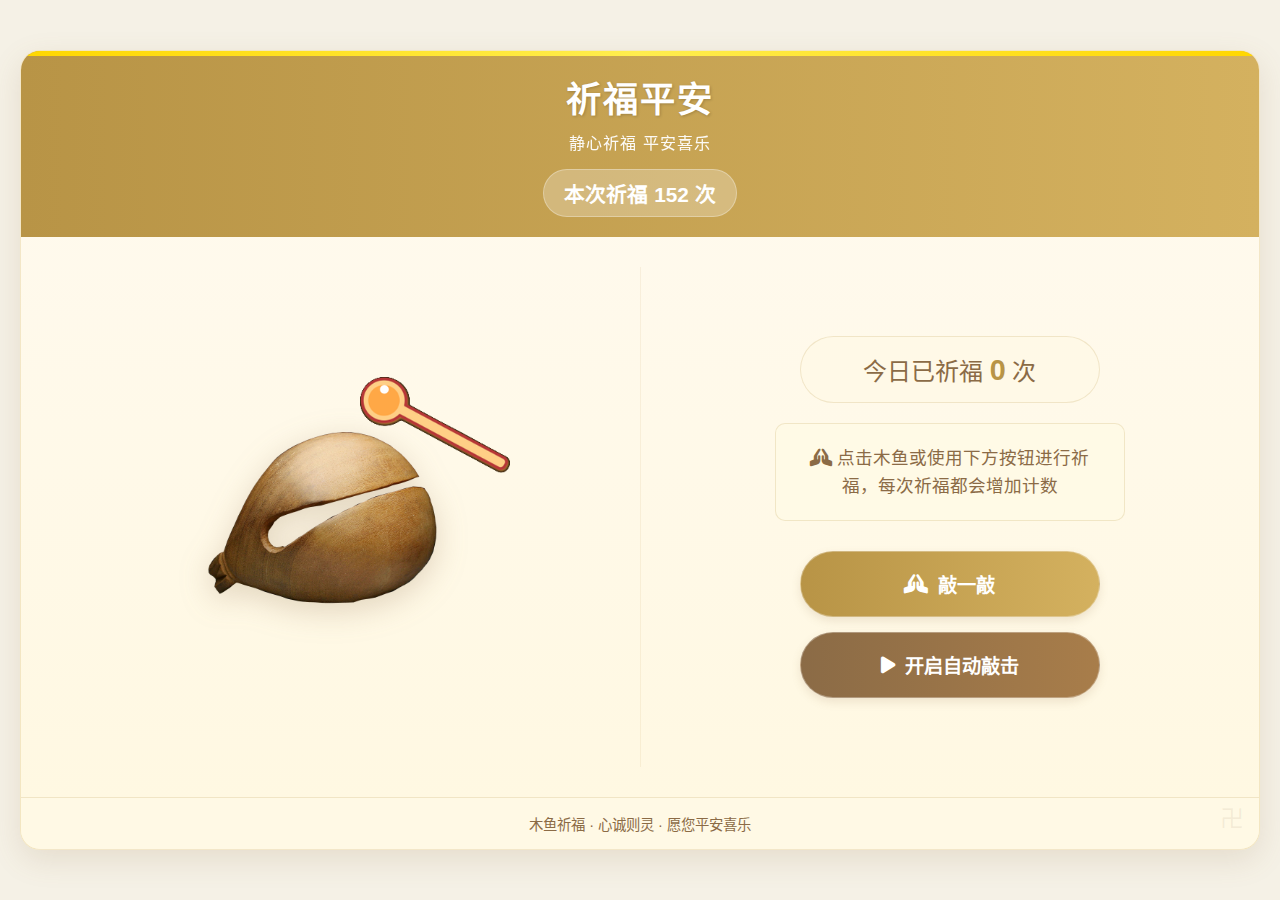
<file: wooden-fish.html>
<!DOCTYPE html>
<html lang="zh-CN">
<head>
    <meta charset="UTF-8">
    <meta name="viewport" content="width=device-width, initial-scale=1.0">
    <title>木鱼祈福 - 祈福平安</title>
    <link rel="stylesheet" href="https://cdnjs.cloudflare.com/ajax/libs/font-awesome/6.4.0/css/all.min.css">
    <style>
        * {
            margin: 0;
            padding: 0;
            box-sizing: border-box;
            font-family: 'Segoe UI', 'Microsoft YaHei', sans-serif;
        }
        
        body {
            background-color: #f5f1e6;
            background-image: url('https://www.transparenttextures.com/patterns/paper.png');
            color: #5a4a42;
            min-height: 100vh;
            display: flex;
            justify-content: center;
            align-items: center;
            padding: 20px;
            overflow: hidden;
        }
        
        .container {
            width: 100%;
            height: 90vh;
            max-height: 800px;
            background-color: #fff9e6;
            border-radius: 20px;
            box-shadow: 0 10px 30px rgba(139, 107, 70, 0.15);
            overflow: hidden;
            border: 1px solid rgba(232, 211, 162, 0.5);
            position: relative;
            background: linear-gradient(180deg, #fffaf0 0%, #fff8e1 100%);
            display: flex;
            flex-direction: column;
        }
        
        /* 添加佛家装饰元素 */
        .container::before {
            content: "卍";
            position: absolute;
            top: 15px;
            left: 15px;
            font-size: 24px;
            color: rgba(139, 107, 70, 0.1);
            transform: rotate(0deg);
        }
        
        .container::after {
            content: "卍";
            position: absolute;
            bottom: 15px;
            right: 15px;
            font-size: 24px;
            color: rgba(139, 107, 70, 0.1);
            transform: rotate(0deg);
        }
        
        header {
            background: linear-gradient(to right, #b89446, #d4b15f);
            color: #fff;
            padding: 20px 30px;
            text-align: center;
            position: relative;
            overflow: hidden;
            flex-shrink: 0;
        }
        
        header::before {
            content: "";
            position: absolute;
            top: 0;
            left: 0;
            right: 0;
            height: 5px;
            background: linear-gradient(to right, #ffd700, #ffed4e, #ffd700);
        }
        
        h1 {
            font-size: 2.2rem;
            font-weight: 600;
            letter-spacing: 2px;
            margin-bottom: 8px;
            text-shadow: 1px 1px 3px rgba(0, 0, 0, 0.2);
        }
        
        .subtitle {
            font-size: 1rem;
            opacity: 0.95;
            letter-spacing: 1px;
        }
        
        .pray-count {
            background-color: rgba(255, 255, 255, 0.25);
            display: inline-block;
            padding: 8px 20px;
            border-radius: 50px;
            margin-top: 15px;
            font-size: 1.3rem;
            font-weight: 600;
            border: 1px solid rgba(255, 255, 255, 0.3);
        }
        
        .content {
            padding: 30px;
            display: flex;
            flex-direction: row;
            align-items: center;
            justify-content: space-between;
            flex-grow: 1;
            overflow: hidden;
        }
        
        /* 左侧木鱼区域 */
        .left-panel {
            flex: 1;
            display: flex;
            justify-content: center;
            align-items: center;
            padding-right: 30px;
        }
        
        .wooden-fish-container {
            position: relative;
            width: 100%;
            max-width: 400px;
            display: flex;
            justify-content: center;
            align-items: center;
            height: 280px;
        }
        
        .wooden-fish {
            width: 100%;
            max-width: 350px;
            height: auto;
            cursor: pointer;
            transition: transform 0.1s ease;
            filter: drop-shadow(0 8px 15px rgba(139, 107, 70, 0.25));
        }
        
        .wooden-fish:active {
            transform: scale(0.95);
        }
        
        .wooden-fish.hit {
            animation: hitAnimation 0.15s ease;
        }
        
        @keyframes hitAnimation {
            0% { transform: scale(1); }
            50% { transform: scale(0.96); }
            100% { transform: scale(1); }
        }
        
        .mallet {
            position: absolute;
            top: 0px;
            right: 20px;
            width: 150px;
            transform-origin: bottom right;
            transition: transform 0.2s ease;
            z-index: 10;
        }
        
        .mallet.swing {
            animation: malletSwing 0.3s ease;
        }
        
        @keyframes malletSwing {
            0% { transform: rotate(0deg); }
            50% { transform: rotate(-25deg); }
            100% { transform: rotate(0deg); }
        }
        
        /* 右侧控制区域 */
        .right-panel {
            flex: 1;
            display: flex;
            flex-direction: column;
            justify-content: center;
            align-items: center;
            padding-left: 30px;
            border-left: 1px solid rgba(184, 148, 70, 0.1);
            min-height: 100%;
        }
        
        .hit-count {
            font-size: 1.5rem;
            color: #8b6b46;
            margin-bottom: 20px;
            text-align: center;
            background-color: rgba(255, 249, 230, 0.8);
            padding: 15px 30px;
            border-radius: 50px;
            border: 1px solid rgba(184, 148, 70, 0.2);
            width: 100%;
            max-width: 300px;
        }
        
        .hit-count span {
            font-weight: 700;
            color: #b89446;
            font-size: 1.8rem;
        }
        
        .instructions {
            background-color: rgba(255, 249, 230, 0.9);
            border-radius: 10px;
            padding: 20px;
            margin-bottom: 30px;
            font-size: 1.1rem;
            color: #8b6b46;
            max-width: 350px;
            text-align: center;
            line-height: 1.6;
            border: 1px solid rgba(184, 148, 70, 0.2);
        }
        
        .controls {
            display: flex;
            flex-direction: column;
            gap: 15px;
            width: 100%;
            max-width: 300px;
        }
        
        .btn {
            padding: 18px 30px;
            font-size: 1.2rem;
            border: none;
            border-radius: 50px;
            cursor: pointer;
            font-weight: 600;
            transition: all 0.3s ease;
            display: flex;
            align-items: center;
            justify-content: center;
            gap: 10px;
            box-shadow: 0 4px 10px rgba(139, 107, 70, 0.15);
        }
        
        .btn-primary {
            background: linear-gradient(to right, #b89446, #d4b15f);
            color: #fff;
            border: 1px solid rgba(255, 255, 255, 0.3);
        }
        
        .btn-secondary {
            background: linear-gradient(to right, #8b6b46, #a87d4a);
            color: #fff;
            border: 1px solid rgba(255, 255, 255, 0.3);
        }
        
        .btn-active {
            background: linear-gradient(to right, #d45f5f, #e68a8a);
            color: #fff;
            border: 1px solid rgba(255, 255, 255, 0.3);
        }
        
        .btn:hover {
            transform: translateY(-3px);
            box-shadow: 0 6px 15px rgba(139, 107, 70, 0.25);
        }
        
        .btn:active {
            transform: translateY(0);
        }
        
        footer {
            padding: 15px;
            text-align: center;
            color: #8b6b46;
            font-size: 0.9rem;
            border-top: 1px solid rgba(184, 148, 70, 0.2);
            background-color: rgba(255, 249, 230, 0.8);
            flex-shrink: 0;
        }
        
        @media (max-width: 900px) {
            .container {
                height: auto;
                max-height: none;
                min-height: 90vh;
            }
            
            .content {
                flex-direction: column;
                padding: 20px;
            }
            
            .left-panel {
                padding-right: 0;
                margin-bottom: 30px;
            }
            
            .right-panel {
                padding-left: 0;
                border-left: none;
                border-top: 1px solid rgba(184, 148, 70, 0.1);
                padding-top: 30px;
            }
            
            .wooden-fish-container {
                max-width: 300px;
                height: 250px;
            }
            
            .wooden-fish {
                max-width: 250px;
            }
            
            .mallet {
                top: 15px;
                right: 15px;
                width: 100px;
            }
            
            h1 {
                font-size: 1.8rem;
            }
            
            .hit-count {
                font-size: 1.3rem;
                padding: 12px 25px;
            }
            
            .hit-count span {
                font-size: 1.5rem;
            }
            
            .instructions {
                font-size: 1rem;
                padding: 15px;
            }
            
            .btn {
                padding: 15px 25px;
                font-size: 1.1rem;
            }
        }
        
        @media (max-height: 700px) {
            .container {
                height: 95vh;
            }
            
            header {
                padding: 15px 20px;
            }
            
            h1 {
                font-size: 1.8rem;
            }
            
            .content {
                padding: 20px;
            }
            
            .wooden-fish-container {
                height: 220px;
            }
            
            .wooden-fish {
                max-width: 220px;
            }
            
            .mallet {
                top: 10px;
                right: 10px;
                width: 90px;
            }
        }
    </style>
</head>
<body>
    <div class="container">
        <header>
            <h1>祈福平安</h1>
            <div class="subtitle">静心祈福 平安喜乐</div>
            <div class="pray-count">本次祈福 <span id="count">152</span> 次</div>
        </header>
        
        <div class="content">
            <!-- 左侧木鱼区域 -->
            <div class="left-panel">
                <div class="wooden-fish-container">
                    <img src="muyu.png" alt="木鱼" class="wooden-fish" id="woodenFish" onerror="this.src='https://cdn.jsdelivr.net/gh/twitter/twemoji@14.0.2/assets/svg/1f9df.svg'">
                    <img src="muchui.png" alt="木槌" class="mallet" id="mallet">
                </div>
            </div>
            
            <!-- 右侧控制区域 -->
            <div class="right-panel">
                <div class="hit-count">今日已祈福 <span id="todayCount">0</span> 次</div>
                
                <div class="instructions">
                    <i class="fas fa-hands-praying"></i> 点击木鱼或使用下方按钮进行祈福，每次祈福都会增加计数
                </div>
                
                <div class="controls">
                    <button class="btn btn-primary" id="prayOnce">
                        <i class="fas fa-hands-praying"></i> 敲一敲
                    </button>
                    
                    <button class="btn btn-secondary" id="autoPray">
                        <i class="fas fa-play"></i> 开启自动敲击
                    </button>
                </div>
            </div>
        </div>
        
        <footer>
            木鱼祈福 · 心诚则灵 · 愿您平安喜乐
        </footer>
    </div>
    
    <script>
        // 获取DOM元素
        const woodenFish = document.getElementById('woodenFish');
        const mallet = document.getElementById('mallet');
        const countElement = document.getElementById('count');
        const todayCountElement = document.getElementById('todayCount');
        const prayOnceBtn = document.getElementById('prayOnce');
        const autoPrayBtn = document.getElementById('autoPray');
        
        // 初始化计数
        let totalCount = 152;
        let todayCount = 0;
        
        // 自动敲击相关变量
        let autoPrayInterval = null;
        let isAutoPraying = false;
        const prayerSpeed = 800; // 固定速度（毫秒）
        
        // 木鱼敲击音效（默认开启）
        const woodSound = new Audio('wooden-fish.wav');
        woodSound.volume = 0.4;
        
        // 敲击木鱼动画 - 使用Promise确保动画同步
        function hitWoodenFish() {
            return new Promise((resolve) => {
                // 添加敲击动画类
                woodenFish.classList.add('hit');
                mallet.classList.add('swing');
                
                // 播放音效
                woodSound.currentTime = 0;
                woodSound.play();
                
                // 增加计数
                totalCount++;
                todayCount++;
                
                // 更新显示
                countElement.textContent = totalCount;
                todayCountElement.textContent = todayCount;
                
                // 添加一个小的视觉反馈
                document.querySelector('.pray-count').style.transform = 'scale(1.05)';
                setTimeout(() => {
                    document.querySelector('.pray-count').style.transform = 'scale(1)';
                }, 150);
                
                // 移除动画类以便下次使用
                setTimeout(() => {
                    woodenFish.classList.remove('hit');
                }, 150);
                
                setTimeout(() => {
                    mallet.classList.remove('swing');
                    resolve(); // 动画完成后resolve
                }, 300);
                
                // 如果祈福次数达到特殊数字，显示特殊效果
                if (totalCount % 108 === 0) {
                    showSpecialEffect();
                }
            });
        }
        
        // 开始自动敲击 - 使用setTimeout递归调用确保动画同步
        function startAutoPray() {
            if (isAutoPraying) return;
            
            isAutoPraying = true;
            autoPrayBtn.classList.remove('btn-secondary');
            autoPrayBtn.classList.add('btn-active');
            autoPrayBtn.innerHTML = '<i class="fas fa-stop"></i> 停止自动敲击';
            
            // 使用递归的setTimeout确保动画完成后再进行下一次敲击
            function scheduleNextHit() {
                if (!isAutoPraying) return;
                
                // 等待动画完成后再安排下一次
                hitWoodenFish().then(() => {
                    if (isAutoPraying) {
                        autoPrayInterval = setTimeout(scheduleNextHit, prayerSpeed);
                    }
                });
            }
            
            // 开始第一次敲击
            scheduleNextHit();
        }
        
        // 停止自动敲击
        function stopAutoPray() {
            if (!isAutoPraying) return;
            
            isAutoPraying = false;
            autoPrayBtn.classList.remove('btn-active');
            autoPrayBtn.classList.add('btn-secondary');
            autoPrayBtn.innerHTML = '<i class="fas fa-play"></i> 开启自动敲击';
            
            // 清除定时器
            if (autoPrayInterval) {
                clearTimeout(autoPrayInterval);
                autoPrayInterval = null;
            }
        }
        
        // 切换自动敲击状态
        function toggleAutoPray() {
            if (isAutoPraying) {
                stopAutoPray();
            } else {
                startAutoPray();
            }
        }
        
        // 特殊效果：当祈福次数达到108的倍数时
        function showSpecialEffect() {
            const container = document.querySelector('.container');
            const originalBg = container.style.backgroundColor;
            
            // 闪烁金色光效
            container.style.transition = 'background-color 0.5s';
            container.style.backgroundColor = '#fff8dc';
            
            setTimeout(() => {
                container.style.backgroundColor = originalBg;
                
                // 添加金色粒子效果
                createGoldenParticles();
            }, 500);
        }
        
        // 创建金色粒子效果
        function createGoldenParticles() {
            const container = document.querySelector('.content');
            
            for (let i = 0; i < 15; i++) {
                const particle = document.createElement('div');
                particle.innerHTML = '✨';
                particle.style.position = 'absolute';
                particle.style.fontSize = Math.random() * 20 + 15 + 'px';
                particle.style.left = Math.random() * 80 + 10 + '%';
                particle.style.top = Math.random() * 80 + 10 + '%';
                particle.style.opacity = '0.8';
                particle.style.zIndex = '100';
                particle.style.pointerEvents = 'none';
                particle.style.animation = `floatUp ${Math.random() * 1 + 1}s ease-out forwards`;
                
                // 添加动画关键帧
                if (!document.querySelector('#particle-animation')) {
                    const style = document.createElement('style');
                    style.id = 'particle-animation';
                    style.innerHTML = `
                        @keyframes floatUp {
                            0% { transform: translateY(0) scale(1); opacity: 0.8; }
                            100% { transform: translateY(-60px) scale(0.5); opacity: 0; }
                        }
                    `;
                    document.head.appendChild(style);
                }
                
                container.appendChild(particle);
                
                // 移除粒子元素
                setTimeout(() => {
                    particle.remove();
                }, 1000);
            }
        }
        
        // 事件监听
        woodenFish.addEventListener('click', () => hitWoodenFish());
        prayOnceBtn.addEventListener('click', () => hitWoodenFish());
        autoPrayBtn.addEventListener('click', toggleAutoPray);
        
        // 添加键盘支持：空格键敲击木鱼
        document.addEventListener('keydown', (event) => {
            if (event.code === 'Space') {
                event.preventDefault();
                hitWoodenFish();
            }
            
            // 按A键切换自动敲击
            if (event.code === 'KeyA') {
                event.preventDefault();
                toggleAutoPray();
            }
        });
        
        // 初始化今日计数
        todayCountElement.textContent = todayCount;
        
        // 页面加载时显示一个简单的欢迎提示
        window.addEventListener('load', () => {
            setTimeout(() => {
                const instructions = document.querySelector('.instructions');
                instructions.style.transition = 'all 0.5s ease';
                instructions.style.backgroundColor = 'rgba(255, 245, 215, 0.9)';
                instructions.style.boxShadow = '0 0 15px rgba(184, 148, 70, 0.2)';
                
                setTimeout(() => {
                    instructions.style.backgroundColor = 'rgba(255, 249, 230, 0.9)';
                    instructions.style.boxShadow = 'none';
                }, 2000);
            }, 1000);
        });
    </script>
</body>
</html>
</file>
